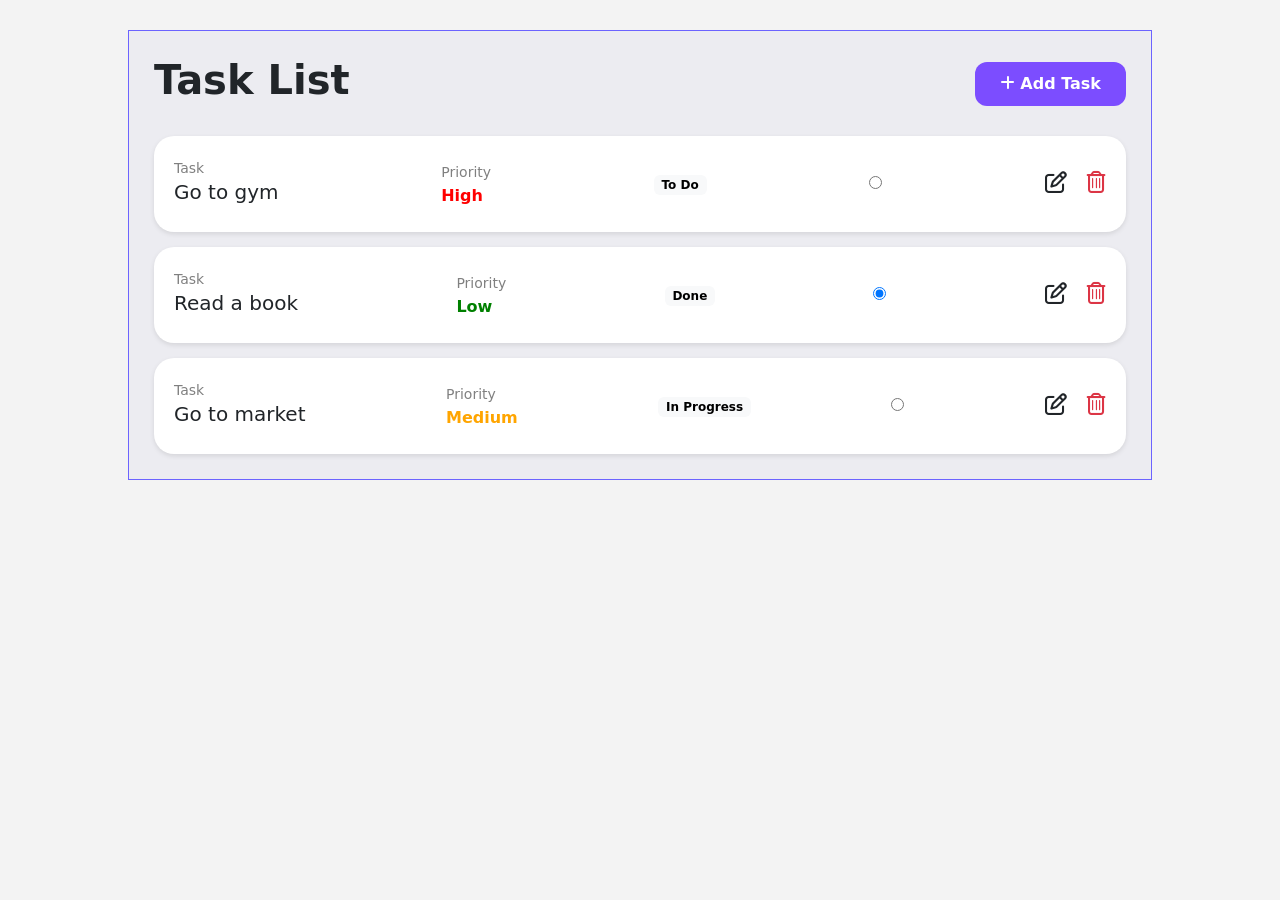
<file: index.html>
<!DOCTYPE html>
<html lang="en">

<head>
    <meta charset="UTF-8">
    <meta name="viewport" content="width=device-width, initial-scale=1.0">
    <title>Task List</title>

    <link href="https://cdn.jsdelivr.net/npm/bootstrap@5.3.3/dist/css/bootstrap.min.css" rel="stylesheet">

    <link rel="stylesheet" href="https://cdnjs.cloudflare.com/ajax/libs/font-awesome/6.5.1/css/all.min.css">

    <style>
        body {
            background: #f3f3f3;
        }

        .task-container {
            width: 80%;
            margin: auto;
            margin-top: 30px;
            border: 1px solid #6c63ff;
            background: #ececf1;
            padding: 25px;
        }

        .btn-add {
            background: #7c4dff;
            color: white;
            border: none;
            padding: 10px 25px;
            border-radius: 12px;
            font-weight: bold;
        }

        .btn-add:hover {
            background: #6a3ff0;
            color: white;
        }

        .task-card {
            background: white;
            border-radius: 20px;
            padding: 20px;
            margin-top: 15px;
            display: flex;
            justify-content: space-between;
            align-items: center;
            box-shadow: 0 2px 5px rgba(0, 0, 0, 0.1);
        }

        .task-card small {
            color: gray;
        }

        .icon-edit {
            font-size: 22px;
            cursor: pointer;
            margin-right: 15px;
        }

        .icon-delete {
            font-size: 22px;
            color: #dc3545;
            cursor: pointer;
        }

        .priority-high {
            color: red;
            font-weight: bold;
        }

        .priority-low {
            color: green;
            font-weight: bold;
        }

        .priority-medium {
            color: orange;
            font-weight: bold;
        }

        .modal-content {
            border: 1px solid #6c63ff;
        }

        .btn-save {
            background: #6c757d;
            color: white;
            width: 100px;
        }
    </style>
</head>

<body>

    <div class="task-container">

        <div class="d-flex justify-content-between align-items-center mb-4">
            <h1 class="fw-bold">Task List</h1>

            <button class="btn btn-add" data-bs-toggle="modal" data-bs-target="#taskModal">
                <i class="fa-solid fa-plus"></i>
                Add Task
            </button>
        </div>

        <!-- TASK 1 -->
        <div class="task-card">
            <div>
                <small>Task</small>
                <h5>Go to gym</h5>
            </div>

            <div>
                <small>Priority</small>
                <div class="priority-high">High</div>
            </div>

            <div>
                <span class="badge text-bg-light">To Do</span>
            </div>

            <div>
                <input type="radio">
            </div>

            <div>
                <i class="fa-regular fa-pen-to-square icon-edit"></i>
                <i class="fa-regular fa-trash-can icon-delete"></i>
            </div>
          </div>

        <!-- TASK 2 -->
        <div class="task-card">
            <div>
                <small>Task</small>
                <h5>Read a book</h5>
            </div>

            <div>
                <small>Priority</small>
                <div class="priority-low">Low</div>
            </div>

            <div>
                <span class="badge text-bg-light">Done</span>
            </div>

            <div>
                <input type="radio" checked>
            </div>

            <div>
                <i class="fa-regular fa-pen-to-square icon-edit"></i>
                <i class="fa-regular fa-trash-can icon-delete"></i>
            </div>
        </div>

        <!-- TASK 3 -->
        <div class="task-card">
            <div>
                <small>Task</small>
                <h5>Go to market</h5>
            </div>

            <div>
                <small>Priority</small>
                <div class="priority-medium">Medium</div>
            </div>

            <div>
                <span class="badge text-bg-light">In Progress</span>
            </div>

            <div>
                <input type="radio">
            </div>

            <div>
                <i class="fa-regular fa-pen-to-square icon-edit"></i>
                <i class="fa-regular fa-trash-can icon-delete"></i>
            </div>
        </div>

    </div>

    <!-- MODAL -->
    <div class="modal fade" id="taskModal" tabindex="-1">

        <div class="modal-dialog modal-lg">

            <div class="modal-content">

                <div class="modal-header">
                    <h3 class="fw-bold">Add Task</h3>

                    <button type="button" class="btn-close" data-bs-dismiss="modal"></button>
                </div>

                <form id="taskForm">

                    <div class="modal-body">

                        <div class="mb-3">

                            <label for="taskInput" class="form-label fw-bold">
                                Task
                            </label>

                            <input type="text"
                                   id="taskInput"
                                   class="form-control"
                                   placeholder="Type your task here...">

                            <div id="taskErrorFeedback" class="invalid-feedback"></div>

                            <div id="taskValidFeedback" class="valid-feedback"></div>

                        </div>

                        <div class="mt-4">

                            <label class="form-label fw-bold">
                                Priority
                            </label>

                            <div>

                                <button type="button" class="btn btn-outline-danger me-2">
                                    High
                                </button>

                                <button type="button" class="btn btn-outline-warning me-2">
                                    Medium
                                </button>

                                <button type="button" class="btn btn-success">
                                    Low
                                </button>

                            </div>

                        </div>

                    </div>

                    <div class="modal-footer">

                        <button type="submit" class="btn btn-save">
                            Add
                        </button>

                    </div>

                </form>

            </div>

        </div>

    </div>

    <script src="https://cdn.jsdelivr.net/npm/bootstrap@5.3.3/dist/js/bootstrap.bundle.min.js"></script>

     <script src="java.js"></script> 

</body>

</html>
</file>
